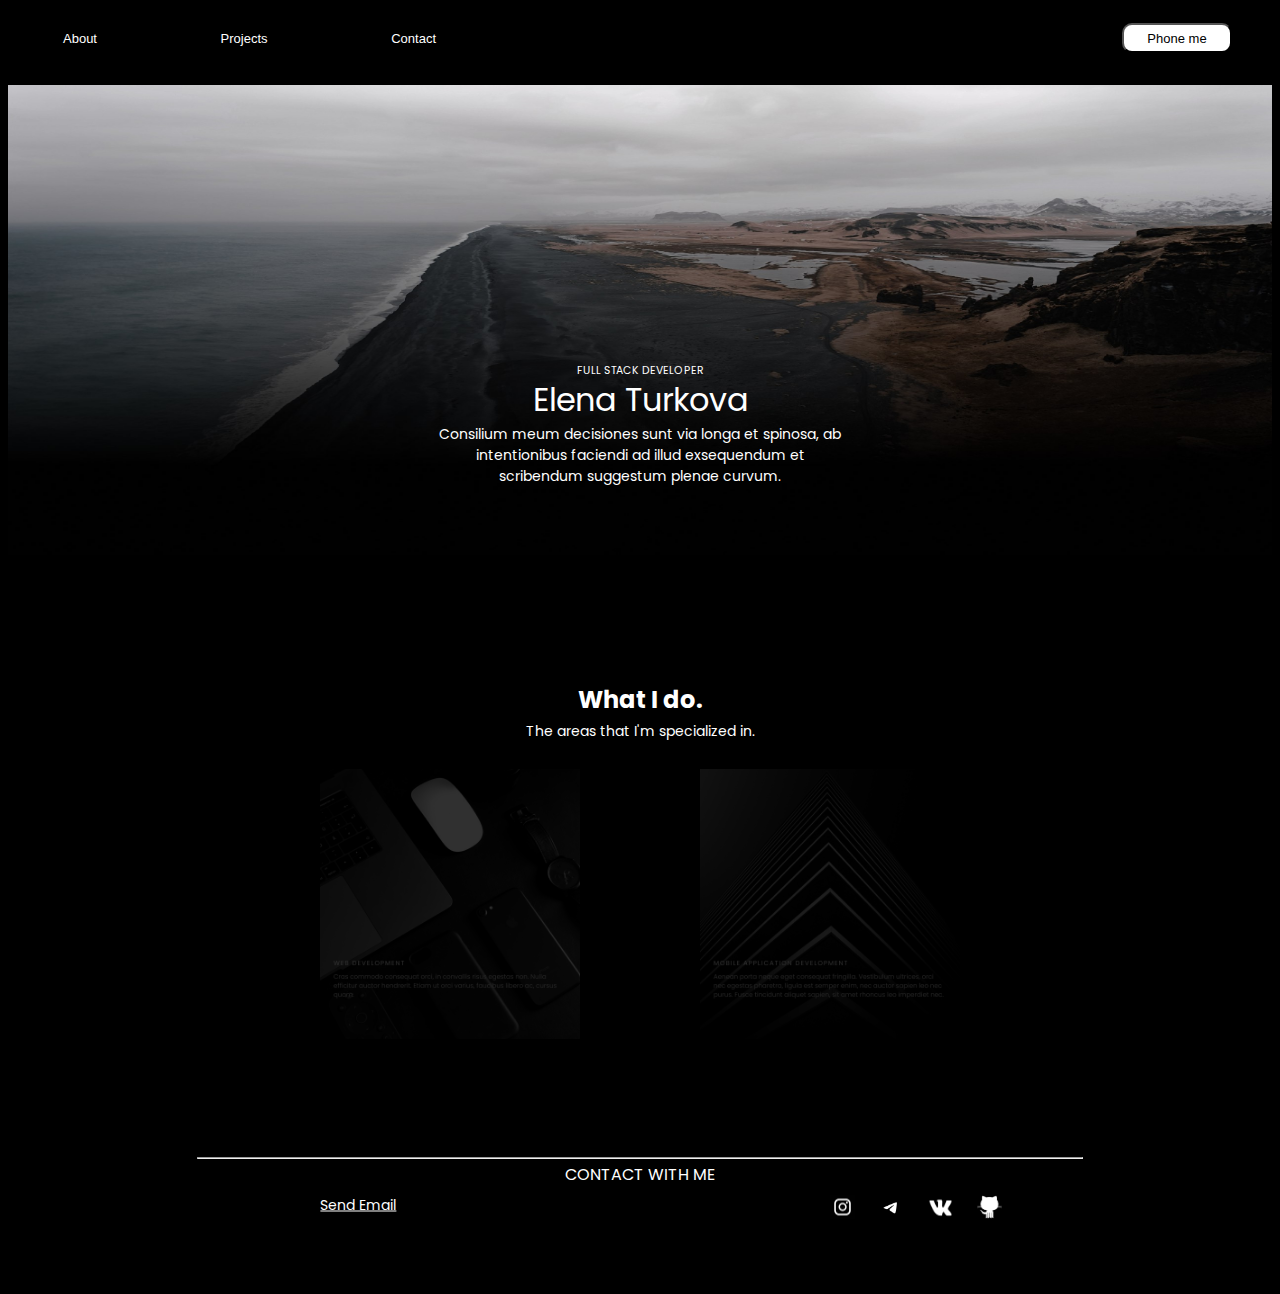
<file: index.html>
<!DOCTYPE html>
<html>

<head>
    <meta charset="utf-8" />
    <title>Main page</title>
    <link href="web/css/style.css" rel="stylesheet">
    <link rel="SHORTCUT ICON" href="web/img/logo.jpg" type="image/x-icon">
</head>

<body>
    <header class="header">
        <div class="header-category">
            <ul>
                <a href="./index.html">About</a>
                <a href="./projects.html">Projects</a>
                <a href="#bottom">Contact</a>
            </ul>
        </div>
        <a href="tel:8 (926) 107 01-83"><button class="header-button">Phone me</button></a>
    </header>

    <div class="container">
        <div class="name-note">
            <p class="name-image"><img src="./web/img/cont1_photo.jpg"/></p>
            <h6 class="name-head">FULL STACK DEVELOPER</h6>
            <h1 class="name-center">Elena Turkova</h1>
            <p class="name-area">Consilium meum decisiones sunt via longa et spinosa, 
                ab <br> intentionibus faciendi  ad illud exsequendum et <br> scribendum suggestum 
                plenae curvum.</p>
        </div>
        <div class="project-note">

            <h2 class="project-center">What I do.</h2>
            <h6 class="project-dop">The areas that I'm specialized in.</h6>
            <div class="project-image">
                <img src="./web/img/img_proj1.png" class="project-image1"/>
                <img src="./web/img/img_proj2.png" class="project-image2"/>
            </div>   
        </div>
    </div>

    <footer class="footer">
        <p><a name="bottom"></a></p>
        <hr>
        <p class="footer-title">CONTACT WITH ME</p>
        <a class="footer-email" href="mailto:elenatur03@outlook.com" target="_blank">Send Email</a> 
        <div class="footer-category">
            <ul>
                <a href="https://instagram.com/turkovael" target="_blank"><img src="./web/img/inst.jpg"/></a>
                <a href="https://t.me/lentys" target="_blank"><img src="./web/img/tg.jpg"/></a>
                <a href="https://vk.com/fic1ion" target="_blank"><img src="./web/img/vk.png"/></a>
                <a href="https://github.com/lentyss" target="_blank"><img src="./web/img/github.png"/></a>
            </ul>
        </div>
    </footer>

    <script type="text/javascript" src="./web/js/script.js"></script>
</body>

</html>
</file>
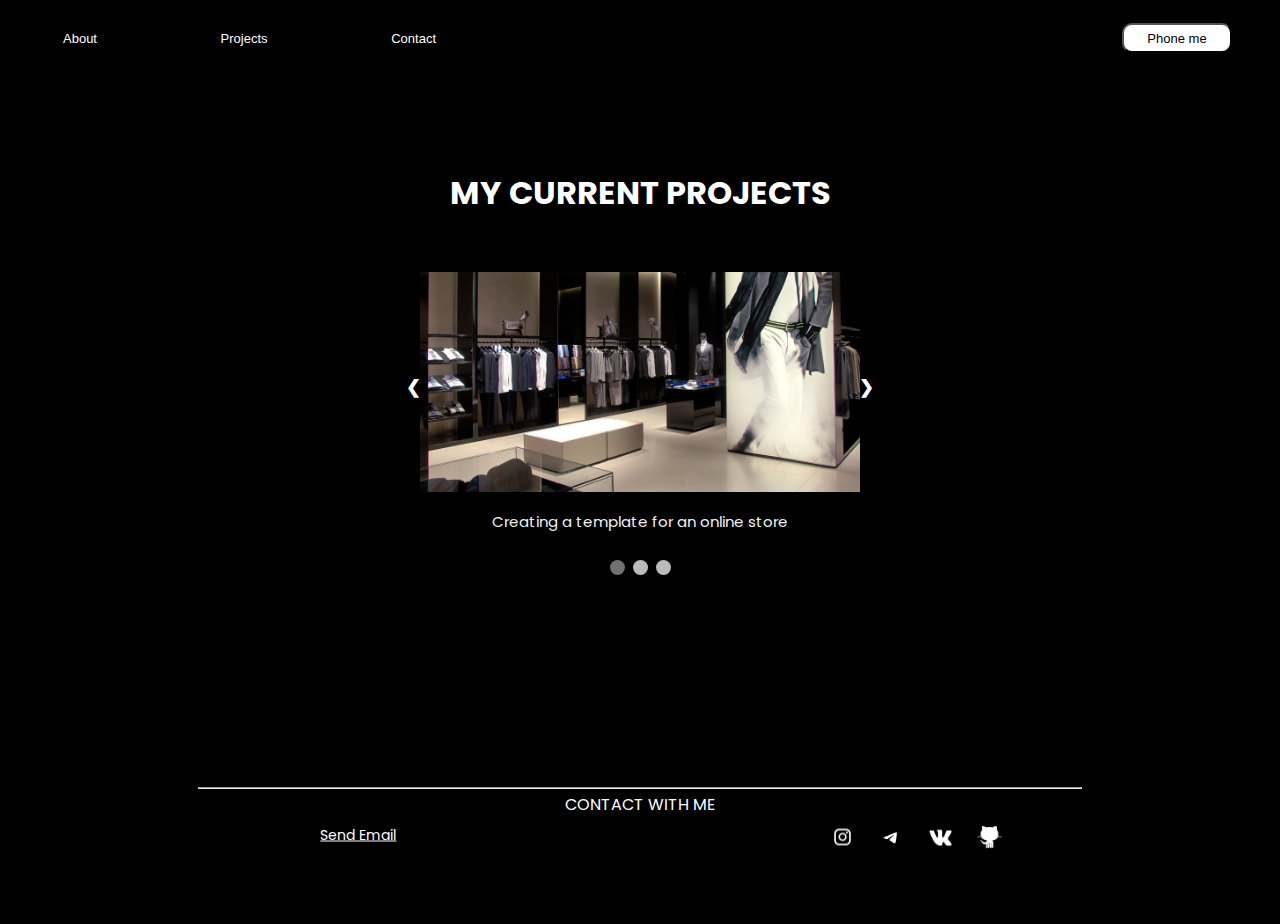
<file: projects.html>
<!DOCTYPE html>
<html>

<head>
    <meta charset="utf-8" />
    <title>Projects page</title>
    <link href="web/css/style.css" rel="stylesheet">
    <link href="web/css/base.css" rel="stylesheet">
    <link rel="SHORTCUT ICON" href="web/img/logo.jpg" type="image/x-icon">
</head>

<body>
    <header class="header">
        <div class="header-category">
            <ul>
                <a href="./index.html">About</a>
                <a href="./projects.html">Projects</a>
                <a href="#bottom">Contact</a>
            </ul>
        </div>
        <a href="tel:8 (926) 107 01-83"><button class="header-button">Phone me</button></a>
    </header>

    <div class="container">
      <h1 class="zag-proj">MY CURRENT PROJECTS</h1>
      <div class="slideshow-container">

        <div class="mySlides fade">
              
          <img src="web/img/shopproject.jpg">
          <a href="https://github.com/lentyss/task-1.git" target="_blank"><div class="text">Creating a template for an online store</div></a>
        </div>
          
        <div class="mySlides fade">
              
          <img src="web/img/studentproject.png">
          <a href="https://github.com/Mihan4ik0/BVT2101SITE.git" target="_blank"><div class="text">Creation of a multifunctional platform for group students</div></a>
        </div>
          
        <div class="mySlides fade">
              
          <img src="web/img/ogeproject.png">
          <div class="text">Creation of a gamified program for the OGE in math, C#</div>
        </div>
          
        <a class="prev" onclick="plusSlides(-1)">&#10094;</a>
        <a class="next" onclick="plusSlides(1)">&#10095;</a>
      </div>
      <br>
          
      <div style="text-align:center">
        <span class="dot" onclick="currentSlide(1)"></span>
        <span class="dot" onclick="currentSlide(2)"></span>
        <span class="dot" onclick="currentSlide(3)"></span>
      </div>

    </div>
    <footer class="footer">
      <p><a name="bottom"></a></p>
      <hr>
      <p class="footer-title">CONTACT WITH ME</p>
      <a class="footer-email" href="mailto:elenatur03@outlook.com" target="_blank">Send Email</a> 
      <div class="footer-category">
          <ul>
              <a href="https://instagram.com/turkovael" target="_blank"><img src="./web/img/inst.jpg"/></a>
              <a href="https://t.me/lentys" target="_blank"><img src="./web/img/tg.jpg"/></a>
              <a href="https://vk.com/fic1ion" target="_blank"><img src="./web/img/vk.png"/></a>
              <a href="https://github.com/lentyss" target="_blank"><img src="./web/img/github.png"/></a>
          </ul>
      </div>
    </footer>

    <script type="text/javascript" src="./web/js/script.js"></script>
</body>

</html>
</file>
<file: web/css/style.css>
@import url("https://fonts.googleapis.com/css2?family=M+PLUS+Rounded+1c:wght@500&family=Poppins:wght@100&display=swap");


html {
    height: 100%;
    background-color: #000;
}

header {
    display: flex;
    justify-content: space-between;
}

.header-category {
    display: flex;
    font-size: 13px;
    width: inherit;
    font-family: Gill Sans, sans-serif;
    padding: 10px 15px;
}

.header-category a {
    text-decoration: none;
    color: white;
    margin-right: 120px;
}

.header-button {
    margin-top: 15px;
    margin-right: 40px;
    font-size: 13px;
    width: 110px;
    height: 30px;
    color: rgb(0, 0, 0);
    background-color: white;
    border-radius: 10px;
    font-family: Gill Sans, sans-serif;
}

.header-button button {
    display: flex;
}

.name-note {
    position: relative;
}

.name-image img{
    width: 100%;
    height: 470px;
    animation-name: Appearance;
    animation-duration: 2s;
    animation-timing-function: cubic-bezier(.1,-.6,.2,0);
}

@keyframes Appearance {
    0% {opacity: 0;}
    100% {opacity: 1;}
}
  
  @-o-keyframes Appearance {
    0% {opacity: 0;}
    100% {opacity: 1;}
}
  
  @-moz-keyframes Appearance {
    0% {opacity: 0;}
    100% {opacity: 1;}
}

.name-head {
    text-align:  center;
    font-family: 'Poppins';
    font-style: normal;
    font-weight: 400;
    line-height: 20px;
    color:white;
    position: absolute;
    top: 55%;
    left: 50%;
    margin-right: -50%;
    transform: translate(-50%, -50%);
}

.name-center {
    text-align:  center;
    font-family: 'Poppins';
    font-style: normal;
    font-weight: 400;
    line-height: 20px;
    color:white;
    position: absolute;
    top: 62%;
    left: 50%;
    margin-right: -50%;
    transform: translate(-50%, -50%)
}

.name-area {
    text-align:  center;
    font-family: 'Poppins';
    font-style: normal;
    font-weight: 400;
    font-size: 14px;
    color:white;
    position: absolute;
    top: 75%;
    left: 50%;
    margin-right: -50%;
    transform: translate(-50%, -50%);
}

.project-center {
    color:white;
    font-family: 'Poppins';
    left: 50%;
    margin-right: -50%;
    transform: translate(-50%, -50%);
    position: absolute;
}

.project-dop {
    color:white;
    font-family: 'Poppins';
    font-style: normal;
    font-weight: 400;
    font-size: 14px;
    position: absolute;
    left: 50%;
    margin-right: -50%;
    transform: translate(-50%, -50%);
    margin-top: 52px;
}

.project-image1 {
    width: 260px;
    height: 270px;
    margin-top: 90px;
    flex-direction: column;
    margin-right: 60px;
    animation: ani10601 5s linear infinite;
    opacity: 0.2;
}

@keyframes ani10601 {
    0% {
      opacity: 0.2;
    }
    100% {
      opacity: 1;
    }
  }

.project-image2 {
    width: 260px;
    height: 270px;
    margin-top: 90px;
    flex-direction: column;
    margin-left: 60px;
    animation: ani10601 5s linear infinite;
    opacity: 0.2;
}

.project-image{
    width: 260px;
    height: 270px;
    margin-top: 120px;
    display: flex;
    justify-content: center;
    width:100%;
}

footer {
    margin-top: 200px;
    display: flex;
    width: 100%;
    height: 145px;
    background-color: black;
}

hr {
    background-color: white;
    height: 0.1px;
    width: 70%;
    float: center;
}

.footer-title {
    color: white;
    font-family: 'Poppins';
    font-style: normal;
    font-weight: 400;
    font-size: 16px;
    position: absolute;
    left: 50%;
    margin-right: -50%;
    transform: translate(-50%, -50%);
    margin-top: 25px;
}

.footer-email {
    color: white;
    font-family: 'Poppins';
    font-style: normal;
    font-size: 14px;
    position: absolute;
    left: 28%;
    margin-right: -50%;
    transform: translate(-50%, -50%);
    margin-top: 56px;
}


.footer-category {
    position: absolute;
    left: 70%;
    margin-right: -50%;
    transform: translate(-50%, -50%);
    margin-top: 60px;
}

.footer-category img{
    height: 25px;
    width: 25px;
    margin: 0px 10px 0px 10px;
}
</file>
<file: web/css/base.css>
.zag-proj {
  color:white;
  font-family: 'Poppins';
  text-align: center;
  margin-top: 100px;
}

* {box-sizing:border-box}

/* Slideshow container */
.slideshow-container {
  max-width: 500px;
  position: relative;
  margin: auto;
  margin-top: 165px;
}

/* Hide the images by default */
.mySlides {
    display: none;
}

.mySlides img {
  width: 440px;
  height: 220px;
  position: absolute;
  left: 50%;
  margin-right: -50%;
  transform: translate(-50%, -50%);
}

/* Next & previous buttons */
.prev, .next {
  cursor: pointer;
  position: absolute;
  top: 50%;
  width: auto;
  margin-top: -22px;
  padding: 16px;
  color: white;
  font-weight: bold;
  font-size: 18px;
  transition: 0.6s ease;
  border-radius: 0 3px 3px 0;
}

/* Position the "next button" to the right */
.next {
  right: 0;
  border-radius: 3px 0 0 3px;
}

/* On hover, add a black background color with a little bit see-through */
.prev:hover, .next:hover {
  background-color: rgba(0,0,0,0.8);
}

/* Caption text */
.text {
  font-family: 'Poppins';
  color: #f2f2f2;
  font-size: 15px;
  padding: 8px 12px;
  position: absolute;
  top: 80px;
  width: 100%;
  text-align: center;
  margin-top: 40px;
}

/* The dots/bullets/indicators */
.dot {
  cursor: pointer;
  height: 15px;
  width: 15px;
  margin: 0 2px;
  background-color: #bbb;
  border-radius: 50%;
  display: inline-block;
  transition: background-color 0.6s ease;
  margin-top: 160px;
}

.active, .dot:hover {
  background-color: #717171;
}

/* Fading animation */
.fade {
  -webkit-animation-name: fade;
  -webkit-animation-duration: 1.5s;
  animation-name: fade;
  animation-duration: 1.5s;
}

@-webkit-keyframes fade {
  from {opacity: .4}
  to {opacity: 1}
}

@keyframes fade {
  from {opacity: .4}
  to {opacity: 1}
}
</file>
